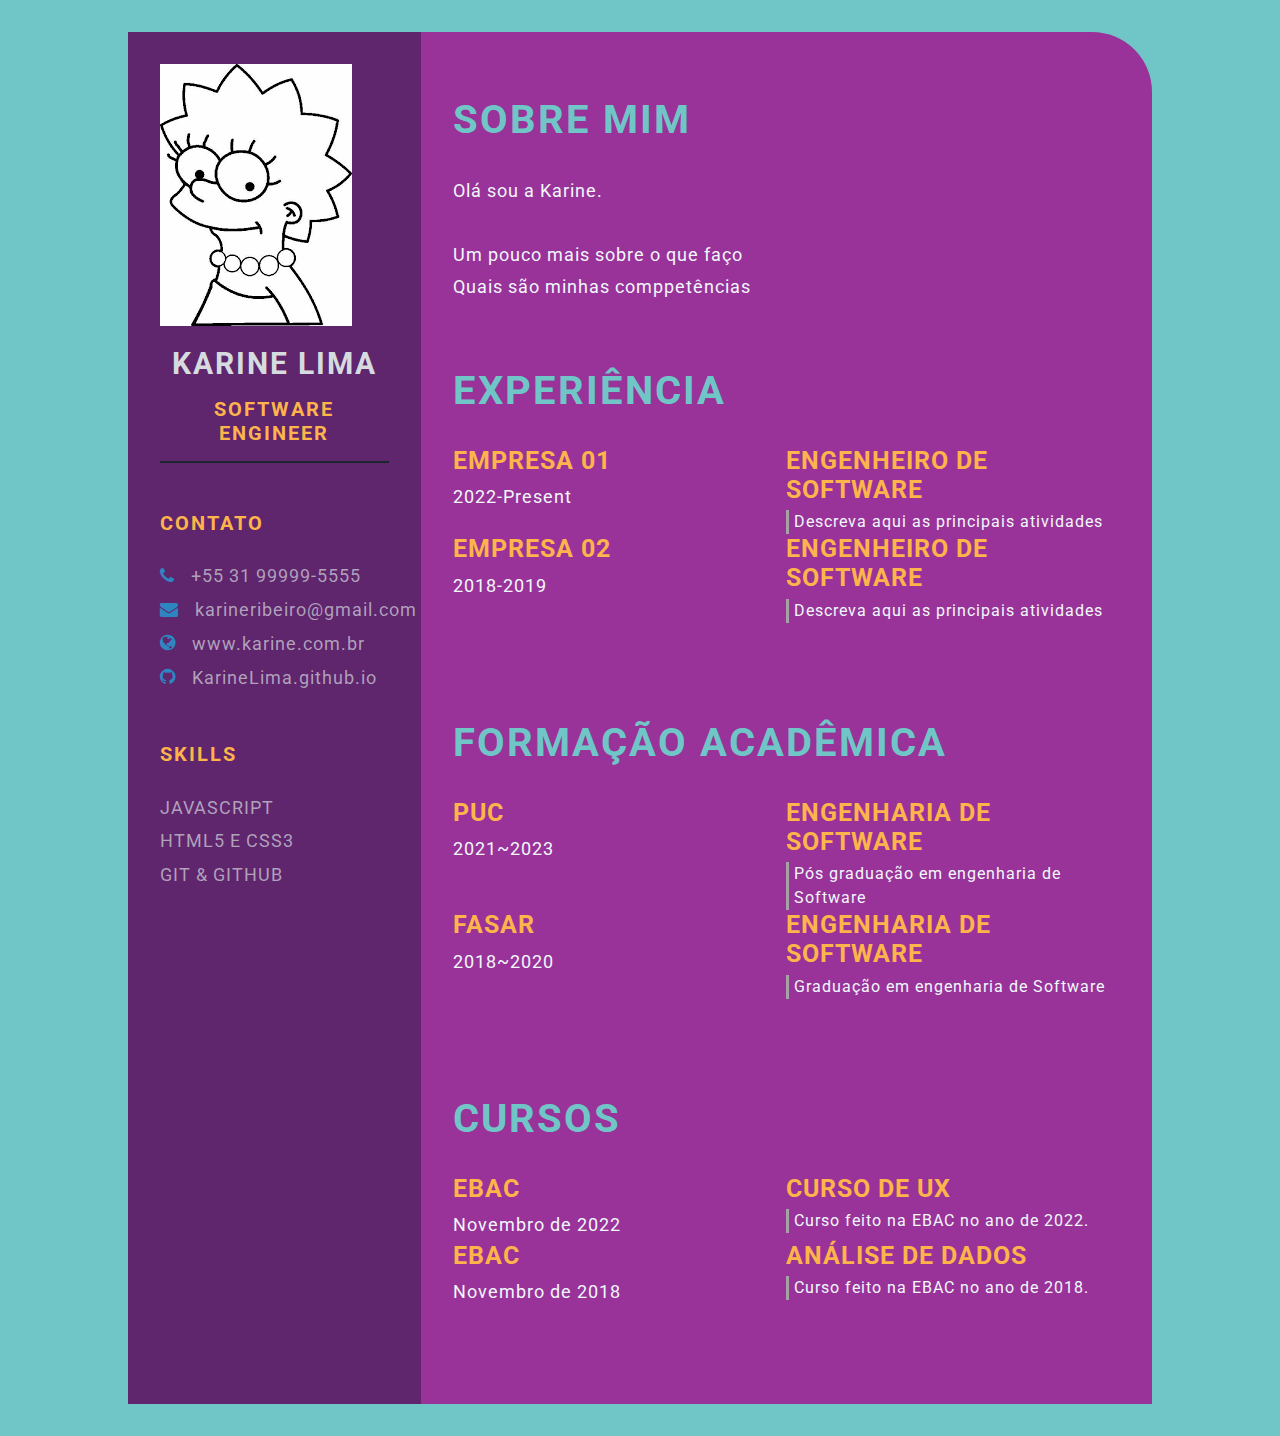
<file: index.html>
<!DOCTYPE html>
<html lang="en">
<head>
    <meta charset="UTF-8">
    <meta http-equiv="X-UA-Compatible" content="IE=edge">
    <meta name="viewport" content="width=device-width, initial-scale=1.0">
    <title>Karine Lima</title>

    <!-- Google font  -->
    <link rel="preconnect" href="https://fonts.googleapis.com">
    <link rel="preconnect" href="https://fonts.gstatic.com" crossorigin>
    <link href="https://fonts.googleapis.com/css2?family=Roboto:ital,wght@0,100;0,300;0,400;0,700;1,100;1,300;1,400;1,700&display=swap" rel="stylesheet">

    <!-- font-awesome -->
    <link rel="stylesheet" href="https://cdnjs.cloudflare.com/ajax/libs/font-awesome/4.7.0/css/font-awesome.min.css">

    <!-- Custom CSS -->
    <link rel="stylesheet" href="style.css">
</head>
<body>
    <main class="resume-contents">
        <section class="left-section">
            <section class="left-section-content">
                <div class="profile">
                    <img class="profile-img" src="img/karine.png" alt="Profile image">
                    <p class="name">Karine Lima</p>
                    <p class="profession">Software Engineer</p>
                </div>
                <div class="contact-info">
                    <p class="left-title">Contato</p>
                    <ul>
                        <li><i class="fa fa-phone"></i>+55 31 99999-5555</li>
                        <li><i class="fa fa-envelope"></i>karineribeiro@gmail.com</li>
                        <li><i class="fa fa-globe"></i>www.karine.com.br</li>
                        <li><i class="fa fa-github"></i>KarineLima.github.io</li>                        
                    </ul>
                </div>
                <div class="skills">
                    <p class="left-title">Skills</p>
                    <ul>
                        <li><P>JAVASCRIPT</P></li>
                        <li><P>HTML5 E CSS3</P></li>
                        <li><P>GIT & GITHUB</P></li>
                    </ul>
                </div>
            </section>
            </section>
            <section class="right-section">
                <div class="right-section-contents">
                    <section class="about gap">
                        <div class="right-title">Sobre Mim</div>
                        <p class="about-me-contents">
                            Olá sou a Karine. <br>
                            <br> Um pouco mais sobre o que faço
                            <br> Quais são minhas comppetências
                        </p>
                    </section>
                <section class="experience gap">
                    <div class="right-title">Experiência</div>
                    <div class="experience-contents">
                        <div class="exp-left">
                            <p class="exp-company-name">Empresa 01</p>
                            <p class="exp-time-period">2022-Present</p>
                        </div>
                        <div class="exp-right">
                            <p class="exp-position">Engenheiro de Software</p>
                            <p class="exp-desc">
                                Descreva aqui as principais atividades
                            </p>
                        </div>
                        <div class="exp-left">
                            <p class="exp-company-name">Empresa 02</p>
                            <p class="exp-time-period">2018-2019</p>
                        </div>
                        <div class="exp-right">
                            <p class="exp-position">Engenheiro de Software</p>
                            <p class="exp-desc">
                                Descreva aqui as principais atividades
                            </p>
                        </div>
                    </div>
                </section>
                <section class="education gap">
                    <div class="right-title">Formação Acadêmica</div>
                    <div class="education-contents">
                        <div class="education-left">
                            <p class="education-school-name">PUC</p>
                            <p class="educationp-time-period">2021~2023</p>
                        </div>
                        <div class="education-right">
                            <p class="education-subject">Engenharia de Software</p>
                            <p class="education-desc">
                                Pós graduação em engenharia de Software
                            </p>
                        </div>
                        <div class="education-left">
                            <p class="education-school-name">FASAR</p>
                            <p class="educationp-time-period">2018~2020</p>
                        </div>
                        <div class="education-right">
                            <p class="education-subject">Engenharia de Software</p>
                            <p class="education-desc">
                                Graduação em engenharia de Software
                            </p>
                        </div>
                    </div>
                </section>
                <section class="awards gap">
                    <div class="right-title">Cursos</div>
                    <div class="awards-contents">
                        <div class="awards-left">
                            <p class="awards-company-name">EBAC</p>
                            <p class="awards-time-period">Novembro de 2022</p>
                        </div>
                        <div class="awards-right">
                            <p class="awards-name">Curso de UX</p>
                            <p class="awards-desc">
                                Curso feito na EBAC no ano de 2022.
                            </p>                    
                        </div>
                        <div class="awards-left">
                            <p class="awards-company-name">EBAC</p>
                            <p class="awards-time-period">Novembro de 2018</p>
                        </div>
                        <div class="awards-right">
                            <p class="awards-name">Análise de Dados</p>
                            <p class="awards-desc">
                                Curso feito na EBAC no ano de 2018.
                            </p>                    
                        </div>
                    </div>
                </section>
            </div>
            </section>        
    </main>
</body>
</html>
</file>
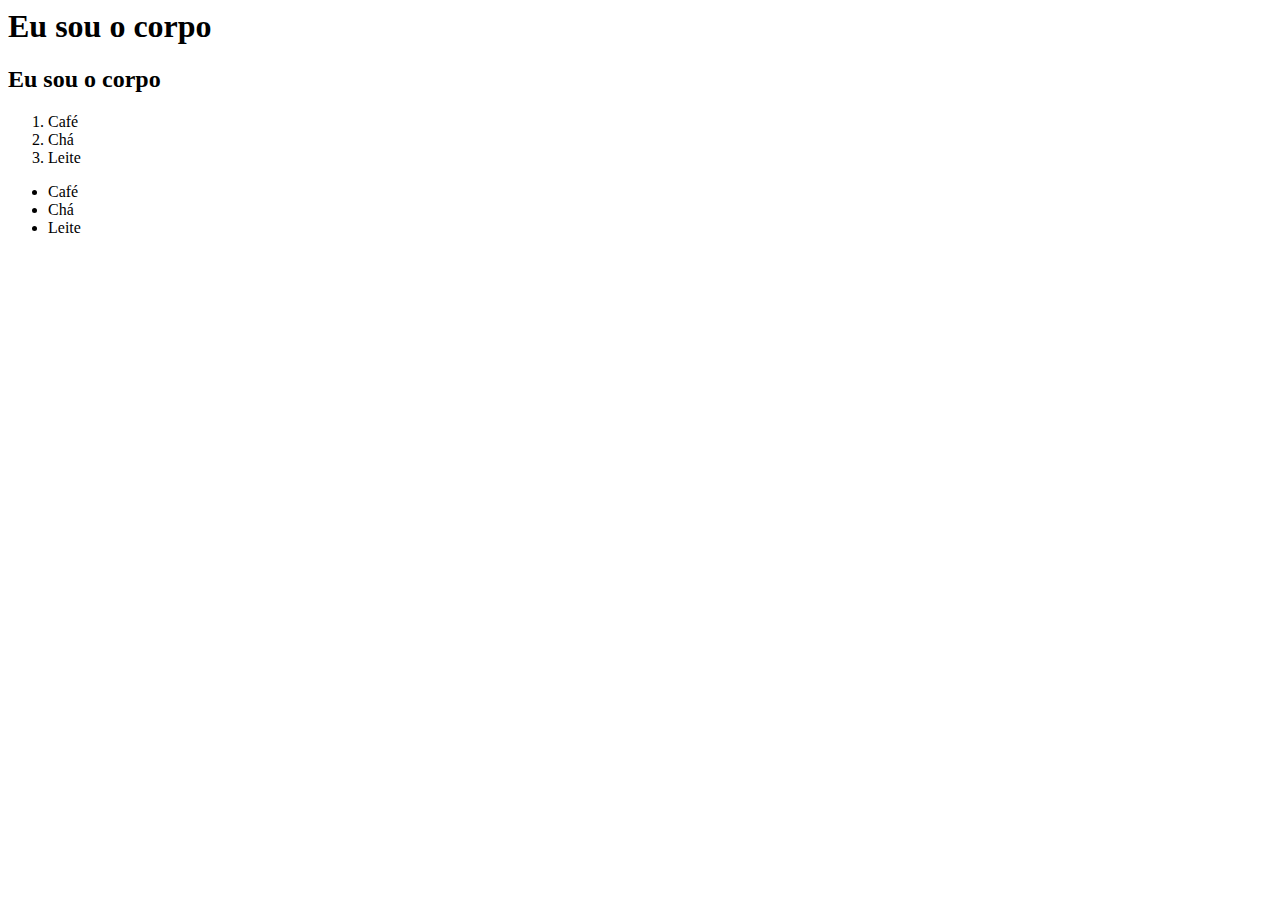
<file: day 01/index.html>
<head>
    <meta charset="UTF-8">
    <meta http-equiv="X-UA-Compatible" content="IE=edge">
    <meta name="viewport" content="width=device-width, initial-scale=1.0">
    <title>Olá, eu sou a cabeça</title>
</head>
<body>
    <h1>Eu sou o corpo</h1>
    <h2>Eu sou o corpo</h2>
</body>
<ol>
    <li>Café</li>
    <li>Chá</li>
    <li>Leite</li>
</ol>
<ul>
    <li>Café</li>
    <li>Chá</li>
    <li>Leite</li> 
</ul>
</html>
</file>
<file: style.css>
* {
    margin: 0;
    padding: 0;
    box-sizing: border-box;
    list-style: none;
    font-family: 'Roboto', sans-serif;
}

body {
    background-color: #70c6c7;
}

.resume-contents {
    min-height: 100vh;
    width: 80%;
    margin: 2rem auto;
    display: grid;
    grid-template-columns: repeat(7, 1fr);
}

.left-section {
    grid-column: span 2;
    height: 100%;
    background-color: rgba(92, 7, 92, 0.842);
}

.right-section {
    grid-column: span 5;
    height: 100%;
    background-color: rgb(153, 51, 153);
    border-radius: 0px 60px 0px 0px;
}

.left-section-content{
    padding: 2rem 2rem;
}

.profile {
    width: 100%;
    border-bottom: 2px solid #1B2631;
}

.profile .profile-image {
    width: 100%;
    border-radius: 50%;
    border: 8px solid #1B2631;
}

.name {
    color: #D6DBDF;
    font-size: 30px;
    letter-spacing: 2px;
    text-transform: uppercase;
    text-align: center;
    font-weight: bold;
    padding: 1rem 0;
}

.profession {
    color: #FDB44B;
    font-size: 20px;
    text-transform: uppercase;
    text-align: center;
    letter-spacing: 2px;
    font-weight: bold;
    padding-bottom: 1rem;
}

/* .contact-info { border-bottom: 2px solid #1B2631; } */
.left-title {
    color: #FDB44B;
    font-size: 20px;
    letter-spacing: 2px;
    text-transform: uppercase;
    font-weight: bold;
    display: flex;
    align-items: center;
    padding-top: 3rem;
}

.contact-info ul {
    padding-top: 1.5rem;
}

.contact-info ul li,
.references ul li {
    padding: .4rem 0;
    display: flex;
    align-items: center;
    color: #d6dbdfaf;
    letter-spacing: 1px;
    font-size: 18px;
}

.contact-info ul li i,
.references ul li i {
    padding-right: 1rem;
    font-size: 18px;
    color: #2E86C1;
}

.skills ul {
    padding-top: 1.5rem;
}
.skills ul li p {
    padding: .4rem 0;
    color: #d6dbdfaf;
    font-size: 18px;
    letter-spacing: 1px;
    display: flex;
    align-items: center;
    text-transform: uppercase;
}

.referance-name {
    padding-top: 1.5rem;
    padding-bottom: .4rem;
    font-size: 18px;
    color: #F9E79F;
    letter-spacing: 1px;
    text-transform: uppercase;
}

.referance-profession {
    font-size: 16px;
    color: #d6dbdfaf;
    letter-spacing: 1px;
    /* text-transform: uppercase; */
    padding-bottom: .4rem;
}


.right-section-contents {
    padding: 2rem 2rem;
}

.right-title {
    color: #70C6C7;
    font-size: 40px;
    letter-spacing: 2px;
    text-transform: uppercase;
    font-weight: bold;
    display: flex;
    align-items: center;
    padding: 2rem 0;
    position: relative;
}

.gap {
    padding-bottom: 2rem;
}
.about-me-contents {
    font-size: 18px;
    letter-spacing: 1px;
    line-height: 2rem;
    color: #F1F8FD;
}

.experience-contents,
.education-contents,
.awards-contents {
    display: grid;
    grid-template-columns: repeat(2, 1fr);
    padding-bottom: 2rem;
    color: #F1F8FD;
}

.exp-company-name,
.education-school-name,
.awards-company-name {
    font-size: 25px;
    font-weight: bold;
    text-transform: uppercase;
    letter-spacing: 1px;
    color: #FDB44B;
    padding-bottom: .4rem;
}

.exp-time-period,
.educationp-time-period,
.awards-time-period {
    font-size: 18px;
    letter-spacing: 1px;
    line-height: 2rem;
}

.exp-position,
.education-subject,
.awards-name {
    font-size: 25px;
    font-weight: bold;
    text-transform: uppercase;
    letter-spacing: 1px;
    color: #FDB44B;
    padding-bottom: .4rem;
}

.exp-desc,
.education-desc,
.awards-desc {
    font-size: 16px;
    letter-spacing: 1px;
    line-height: 1.5rem;
    border-left: 3px solid #a5a3a3;
    padding-left: 5px;
}

/* Media queries */
@media screen and (max-width:780px) {
    .experience-contents,
    .education-contents,
    .awards-contents {
        grid-template-columns: repeat(1, 1fr);
    }
}

@media screen and (max-width:780px) {
    .left-section {
        grid-column: span 3;
    }
    
    .right-section {
        grid-column: span 4;
    }
    
}

@media screen and (max-width:1200px) {
    .resume-contents {
        grid-template-columns: repeat(1, 1fr);
    }
}

@media screen and (max-width:390px) {
    .resume-contents {
        width: 100%;
        margin: 0 auto;
    }

    .name {
        font-size: 20px;
    }

    .profession {
        font-size: 18px;
    }

    .left-title {
        font-size: 18px;
    }

    .right-title {
        font-size: 18px;
    }

    .contact-info ul li,
    .references ul li {
        font-size: 12px;
    }

    .contact-info ul li i,
    .references ul li i {
        /* padding-right: 1rem; */
        font-size: 12px;
    }

    .skills ul li p {
        font-size: 12px;
    }

    .about-me-contents {
        font-size: 16px;
        line-height: 1.5rem;
    }

    .exp-company-name,
    .education-school-name,
    .awards-company-name {
        font-size: 18px;
    }

    .exp-time-period,
    .educationp-time-period,
    .awards-time-period {
        font-size: 16px;
    }

    .exp-position,
    .education-subject,
    .awards-name {
        font-size: 18px;
    }
}
</file>
